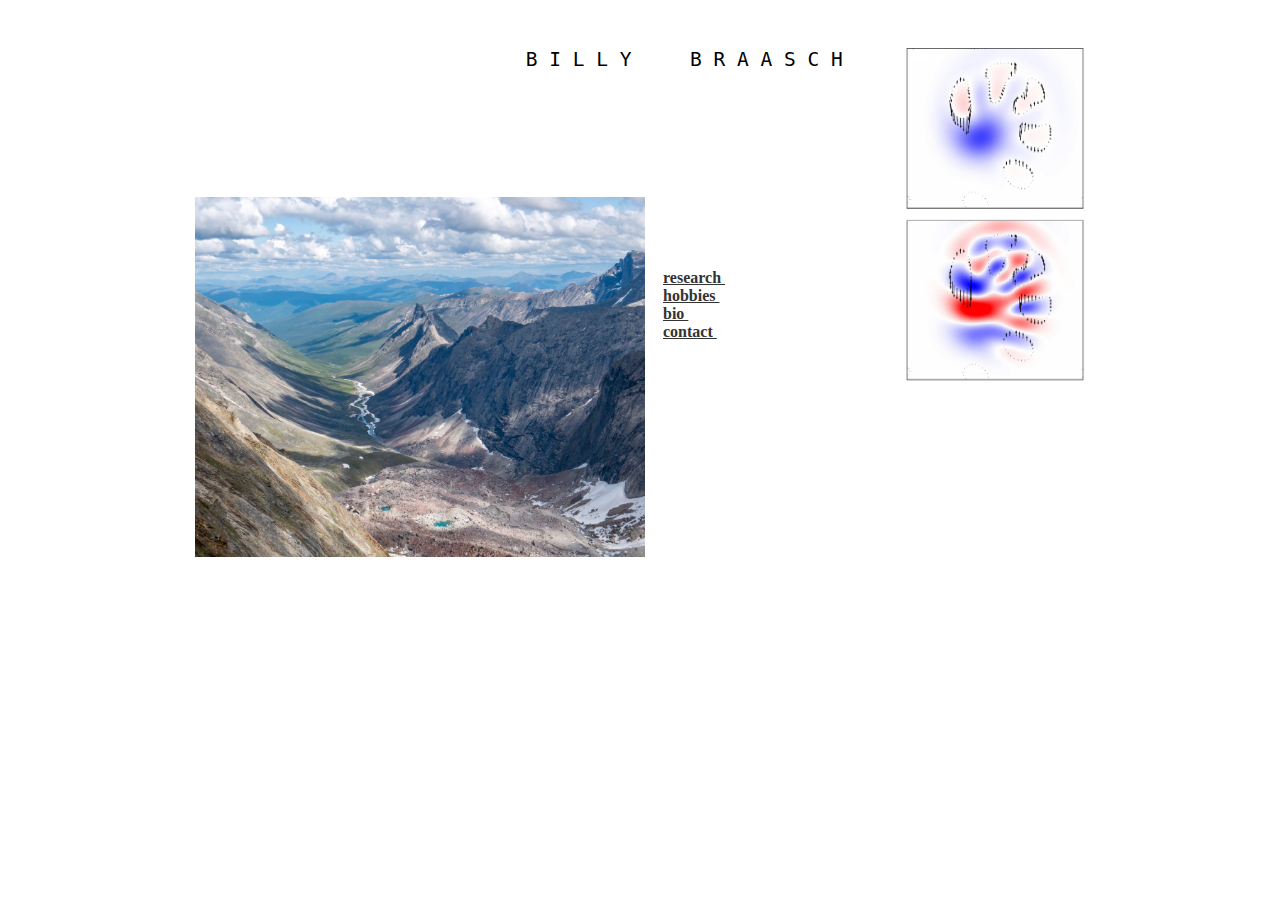
<file: index.html>
<html>
<head>
	<meta charset="utf-8"> 
	<title>Billy Braasch</title> 
	<meta name="description" content="personal website"> 
	<meta name="author" content="Billy Braasch">
	<!-- <link href="//fonts.googleapis.com/css?family=Raleway:400,300,600" rel="stylesheet" type="text/css">  -->
	<link rel="icon" type="image/png" href="favicon.png">
	<link rel="stylesheet" type="text/css" href="index.css">
</head>

<body>
	<div style="text-align: right; margin-right: 30px; margin-left: 30px;">
		<br>
		&nbsp;
		<big>
			<strong>
				<br>
			</strong>
		</big>
		<img style="width: 180px; height: 360px; color: clear; margin-left: 30px;" src="assets/images/wigner.jpg" align="right">
		<big style="font-size: 150%; font-family: monospace;">B I L L Y &nbsp; &nbsp; B R A A S C H &nbsp;</big>
		<big>
			&nbsp;<br>
		</big>
		<br>
		<!-- p h y s i c i s t &nbsp;<br><br> -->
		<br>
		<br>
		<br>
		<br>
		<br>
		<br>
		<div style="text-align: left;">
			<big><strong>
				<img style="width: 450px; height: 360px; margin-right: 18px;" src="assets/images/arrigetch.jpeg" align="left"> 
				<small style="font-family: Baskerville;">
					<br>
					<br>
					<br>
					<br>
					<a style="color: rgb(51, 51, 51); font-weight: bold;" href="research.html">research&nbsp;
					</a><br style="color: rgb(33, 33, 33);">

					<a style="color: rgb(51, 51, 51); font-weight: bold;" href="hobbies.html">hobbies&nbsp;
					</a><br style="color: rgb(33, 33, 33);">

					<a style="color: rgb(51, 51, 51); font-weight: bold;" href="bio.html">bio&nbsp;
					</a><br style="color: rgb(33, 33, 33);">

					<a style="color: rgb(51, 51, 51); font-weight: bold;" href="contact.html">contact&nbsp;
					</a><br style="color: rgb(33, 33, 33);">



</div>


<div style="text-align: right; margin-right: 30px; margin-left: 30px;"><br>
	&nbsp;<big><strong><br>
	</strong></big><br>
	<br>
	<br>
	<br>
	<div style="text-align: left;"><big><strong></strong></big><big><br>
	</big></div>


</div>





</body>
</html>
</file>
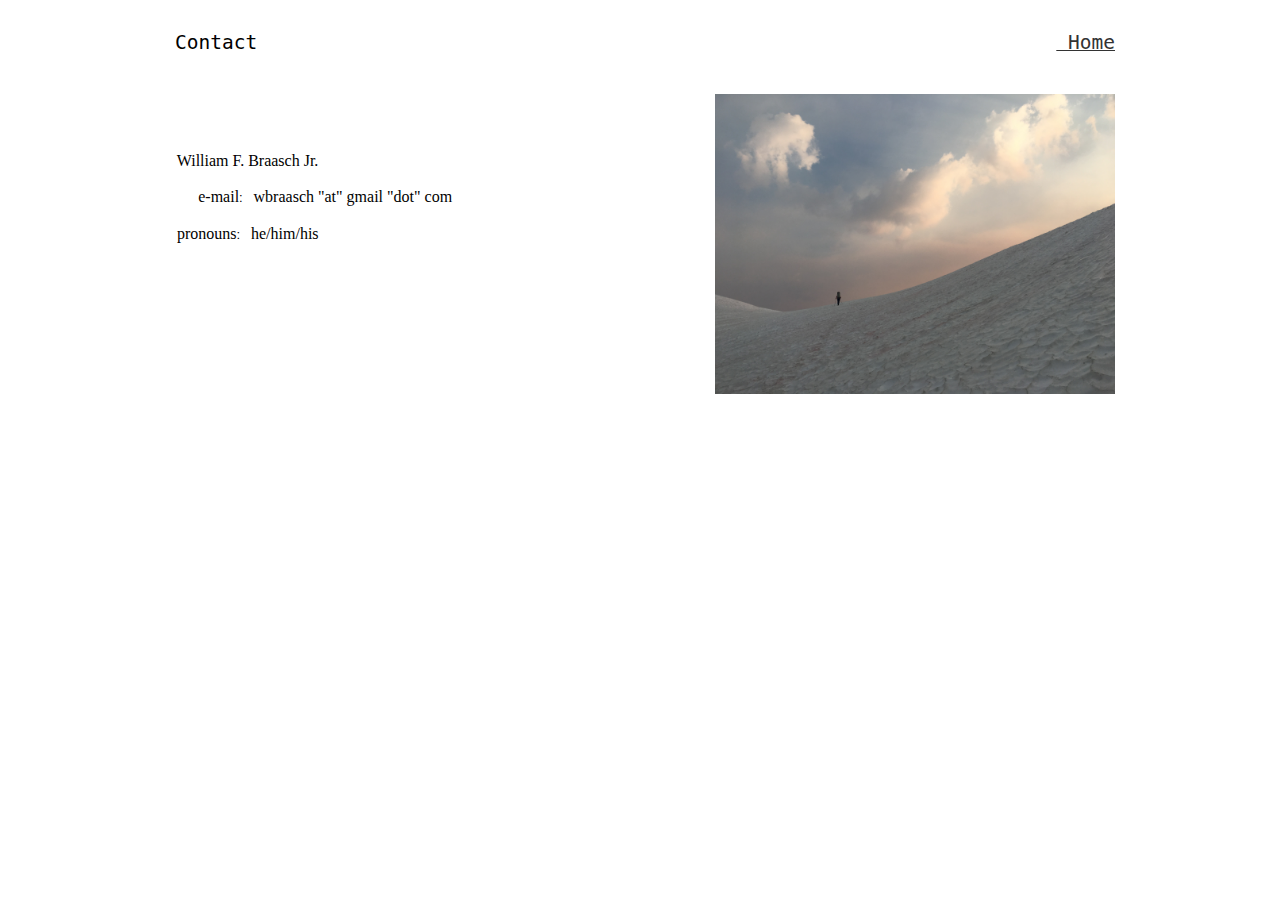
<file: contact.html>
<html>
<head>
	<meta charset="utf-8"> 
	<title>Contact</title> 
	<meta name="description" content="contact"> 
	<meta name="author" content="Billy Braasch">
	<!-- <link href="//fonts.googleapis.com/css?family=Raleway:400,300,600" rel="stylesheet" type="text/css">  -->
	<link rel="icon" type="image/png" href="favicon.png">
	<link rel="stylesheet" type="text/css" href="index.css">

</head>

<body>
	<header style="text-align: left; margin-left: 10px;">
		<br>
		Contact
		<span style="float:right;">
        	<a style="font-size: 100%; color: rgb(51, 51, 51);" href="index.html">&nbsp;Home
					</a>
    	</span>
	</header>

	<div style="text-align: left; margin-right: 0px; margin-left: 0px;">
		<br>
		&nbsp;
		<big>
			<strong>
				<br>
			</strong>
		</big>
		<img style="width: 400px; height: 300px; color: clear; margin-left: 30px;" src="assets/images/snowscape.jpg" align="right">
		<big>
			&nbsp;<br>
		</big>
		<br>


		<body><br>
			&nbsp;&nbsp; <span style="font-family: Baskerville;"></span>
			<span style="font-family: Baskerville;">William F. Braasch Jr. </span>
			<br>&nbsp;&nbsp;&nbsp;&nbsp;&nbsp;&nbsp;&nbsp;&nbsp;&nbsp;&nbsp;&nbsp;&nbsp;
			<!-- <font size="+2"><span style="font-family: Arial Unicode MS;">✉ </span></font><font size="-1"><span style="font-family: Arial;">:</span></font><span style="font-family: Baskerville;">&nbsp;&nbsp; 6127 Wilder Hall</span><br style="font-family: Baskerville;"><span style="font-family: Baskerville;">&nbsp;&nbsp;
				&nbsp; &nbsp;
			&nbsp;&nbsp;&nbsp;&nbsp;&nbsp; &nbsp;&nbsp; &nbsp;&nbsp;&nbsp;&nbsp;&nbsp;&nbsp; Hanover, NH 03755</span><br style="font-family: Baskerville;">&nbsp;&nbsp;&nbsp;&nbsp;&nbsp;
			&nbsp; &nbsp;
			&nbsp;&nbsp;&nbsp;&nbsp; &nbsp;&nbsp; &nbsp;&nbsp;&nbsp;&nbsp; <span style="font-family: Baskerville;">USA</span><br> -->

<!-- 			<br style="font-family: Baskerville Old Face;"><font style="font-family: Arial;" size="-1">　　&nbsp;&nbsp;&nbsp;&nbsp; &nbsp;&nbsp; </font><font style="font-family: AppleGothic;">☎</font><font style="font-family: Baskerville;"> :&nbsp;&nbsp; </font><font style="font-family: Baskerville;" size="+0">+1 <br>
			　　　&nbsp;&nbsp;&nbsp;&nbsp;&nbsp;    　 603 646 6527</font><br> -->
			<br>
			<font size="-1"><span style="font-family: Arial;">　&nbsp; 　</span></font><span style="font-family: Arial;"><span style="font-family: Baskerville;">e-mail</span></span><font size="-1"><span style="font-family: Arial;">:&nbsp;&nbsp; </span></font><font size="+0"><span style="font-family: Baskerville; color: black;">wbraasch "at" gmail "dot" com</span><br>
				&nbsp;<br>
			&nbsp;&nbsp;&nbsp;<span style="font-family: Arial;"><span style="font-family: Baskerville;">pronouns</span></span><font size="-1"><span style="font-family: Arial;">:&nbsp;&nbsp; </span></font><font size="+0"><span style="font-family: Baskerville; color: black;">he/him/his</span><br>
				&nbsp;<br>
				&nbsp;&nbsp;&nbsp;&nbsp;&nbsp;&nbsp;&nbsp;&nbsp;&nbsp;&nbsp;&nbsp;&nbsp;&nbsp;&nbsp;&nbsp;&nbsp;&nbsp;&nbsp;&nbsp;&nbsp; 
				<br>
			</font>

		</div>
		&nbsp;
		</html>
</file>
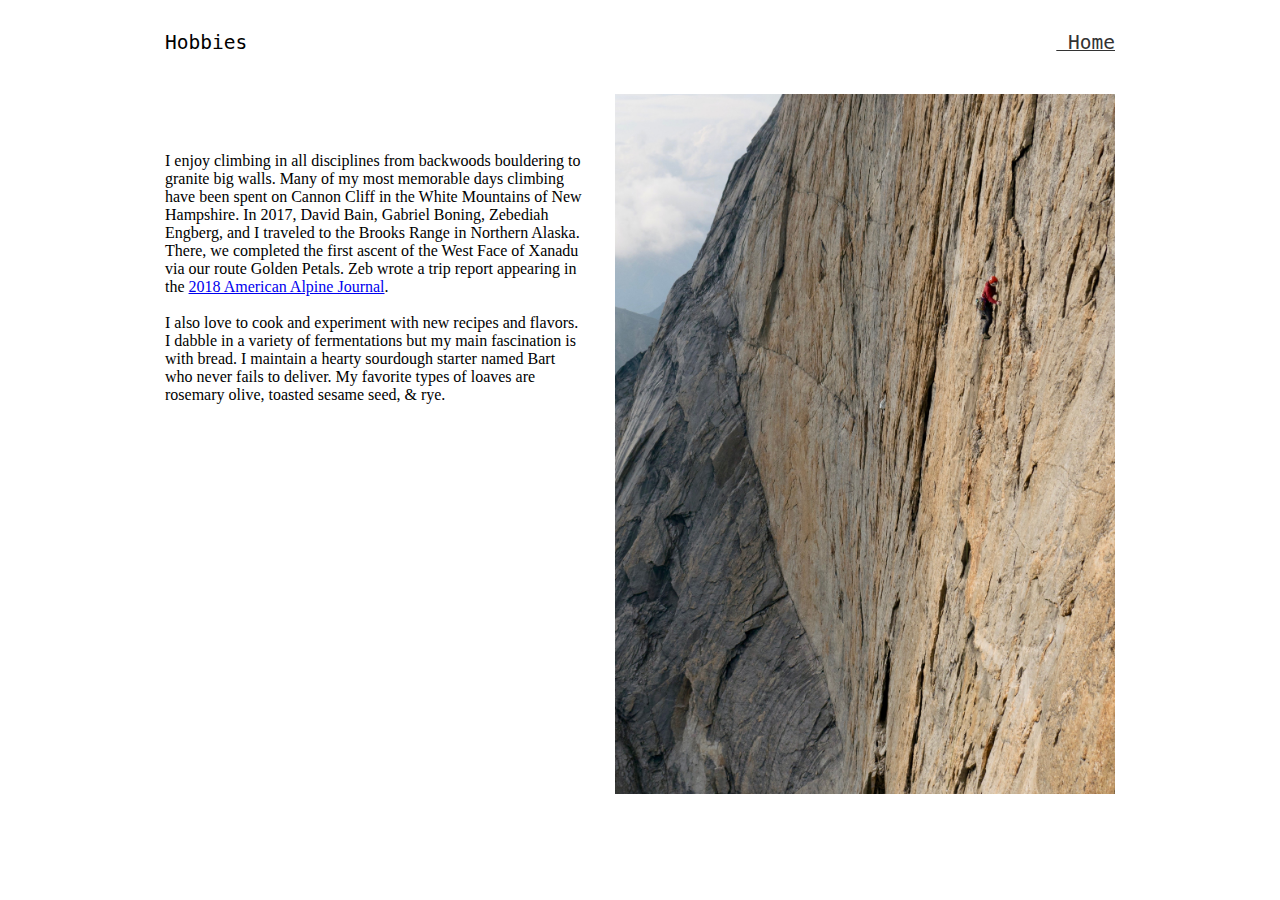
<file: hobbies.html>
<html>
<head>
	<meta charset="utf-8"> 
	<title>Journeys</title> 
	<meta name="description" content="journeys">
	<meta name="author" content="Billy Braasch">
	<!-- <link href="//fonts.googleapis.com/css?family=Raleway:400,300,600" rel="stylesheet" type="text/css">  -->
	<link rel="icon" type="image/png" href="favicon.png">
	<link rel="stylesheet" type="text/css" href="index.css">

</head>

<body>
	<header style="text-align: left;">
		<br>
		Hobbies
		<span style="float:right;">
        	<a style="font-size: 100%; color: rgb(51, 51, 51);" href="index.html">&nbsp;Home
					</a>
    	</span>
	</header>

	<div style="text-align: left; margin-right: 0px; margin-left: 0px;">
		<br>
		&nbsp;
		<big>
			<strong>
				<br>
			</strong>
		</big>
		<img style="width: 500px; height: 700px; color: clear; margin-left: 30px; margin-bottom: 30px;" src="assets/images/golden_petals.jpeg" align="right">
		<big>
			&nbsp;<br>
		</big>
		<br>


		<span style="font-family: Baskerville;">&nbsp;<br>
			I enjoy climbing in all disciplines from backwoods bouldering to granite big walls. Many of my most memorable days climbing have been spent on Cannon Cliff in the White Mountains of New Hampshire. In 2017, David Bain, Gabriel Boning, Zebediah Engberg, and I traveled to the Brooks Range in Northern Alaska. There, we completed the first ascent of the West Face of Xanadu via our route Golden Petals. Zeb wrote a trip report appearing in the <a href="http://publications.americanalpineclub.org/articles/13201214761/Golden-Petals-The-First-Ascent-of-Xanadus-West-Face">2018 American Alpine Journal</a>. 
			<br>
			<br>
			I also love to cook and experiment with new recipes and flavors. I dabble in a variety of fermentations but my main fascination is with bread. I maintain a hearty sourdough starter named Bart who never fails to deliver. My favorite types of loaves are rosemary olive, toasted sesame seed, & rye. 
			<br>
			<br>

</body>
</html>
</file>
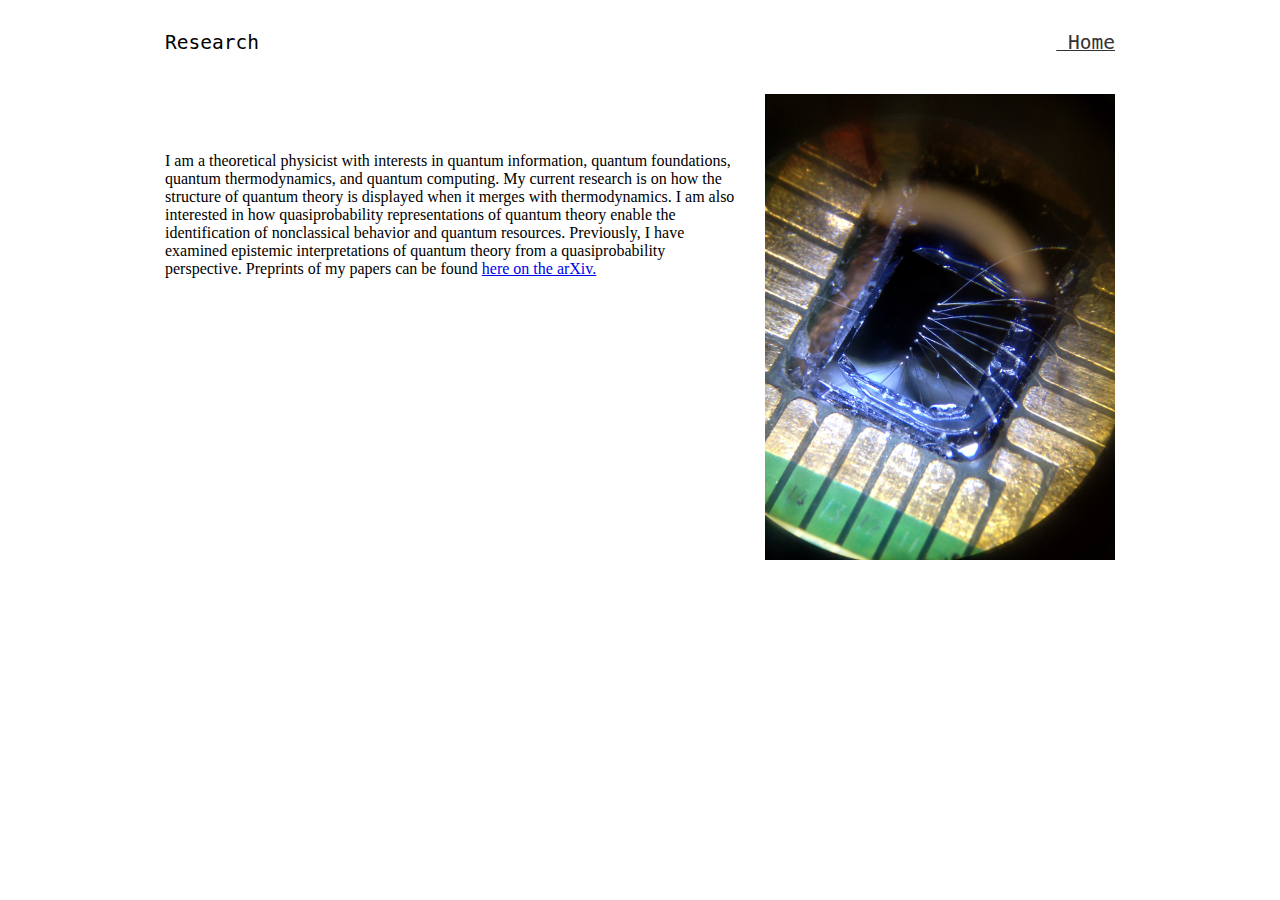
<file: research.html>
<html>
<head>
	<meta charset="utf-8"> 
	<title>Research</title> 
	<meta name="description" content="research"> 
	<meta name="author" content="Billy Braasch">
	<!-- <link href="//fonts.googleapis.com/css?family=Raleway:400,300,600" rel="stylesheet" type="text/css">  -->
	<link rel="icon" type="image/png" href="favicon.png">
	<link rel="stylesheet" type="text/css" href="index.css">

</head>

<body>
	<header style="text-align: left;">
		<br>
		Research
		<span style="float:right;">
        	<a style="font-size: 100%; color: rgb(51, 51, 51);" href="index.html">&nbsp;Home
					</a>
    	</span>
	</header>

	<div style="text-align: left; margin-right: 0px; margin-left: 0px;">
		<br>
		&nbsp;
		<big>
			<strong>
				<br>
			</strong>
		</big>
		<img style="width: 350px; height: 466px; color: clear; margin-left: 30px; margin-bottom: 30px;" src="assets/images/wire_bond.jpg" align="right">
		<big>
			&nbsp;<br>
		</big>
		<br>


		<span style="font-family: Baskerville;">&nbsp;<br>
			I am a theoretical physicist with interests in quantum information, quantum foundations, quantum thermodynamics, and quantum computing. My current research is on how the structure of quantum theory is displayed when it merges with thermodynamics. I am also interested in how quasiprobability representations of quantum theory enable the identification of nonclassical behavior and quantum resources. Previously, I have examined epistemic interpretations of quantum theory from a quasiprobability perspective. Preprints of my papers can be found <a href="https://arxiv.org/search/?searchtype=author&query=Braasch%2C+W+F">here on the arXiv.</a>  
			<br>

<!-- =======
			I am a theoretical physicist with interests in quantum information, quantum foundations, and quantum computing. My research focus is on distinguishing between systems behaving classically and those behaving quantum mechanically. The boundary between the classical and quantum worlds has been of intrinsic interest since the advent of quantum theory as highlighted in Schr&ouml;dinger’s famous feline gedanken experiment. However, making this distinction precise has taken on new significance in the effort to realize technologies leveraging quantum mechanical principles to outperform classical competitors. My approach to this research problem is centered around phase-space formulations of quantum mechanics. 
			<br>
>>>>>>> d07f1f48b7532e46f479b0a1afd69aa7f4f21ac8
			<br>
			<br> -->
			<!-- <br>
			<br>
			<strong>Publications</strong><br>
			<br>
			W. F. Braasch Jr. and W. K. Wootters <br>
			"A quantum prediction as a collection of epistemically restricted classical predictions." <br>
			Preprint, 2021. <a href="https://arxiv.org/abs/2107.02728">https://arxiv.org/abs/2107.02728</a>
			<br>
			<br>
			B. L. Brock, J. Li, S. Kanhirathingal, B. Thyagarajan, W. F. Braasch Jr., M. P. Blencowe, and A. J. Rimberg<br>
			"A nonlinear charge- and flux-tunable cavity derived from an embedded Cooper-pair transistor."<br>
			Physical Review Applied. 2020. 15 (044009)<br> 
			<a href="https://journals.aps.org/prapplied/abstract/10.1103/PhysRevApplied.15.044009">https://journals.aps.org/prapplied/abstract/10.1103/PhysRevApplied.15.044009</a>
			<br>
			<br>
			W. F. Braasch Jr. and W. K. Wootters <br>
			"Transition probabilities and transition rates in discrete phase space."<br>
			Physical Review A. 2020. 102 (12)<br>
			<a href="https://doi.org/10.1103/PhysRevA.102.052204">https://doi.org/10.1103/PhysRevA.100.012124</a>
			<br>
			<br>
<<<<<<< HEAD
			B. L. Brock, J. Li, S. Kanhirathingal, B. Thyagarajan, W. F. Braasch Jr., M. P. Blencowe, and A. J. Rimberg<br>
			"A nonlinear charge and flux tunable cavity derived from an embedded Cooper pair transistor."<br>
			Preprint, 2020. URL: <a href="https://arxiv.org/abs/2011.06298">https://arxiv.org/abs/2011.06298</a> -->
<!-- =======
			W. F. Braasch Jr., O. D. Friedman, A. J. Rimberg, and M. P. Blencowe <br>
			"Wigner current for open quantum systems."<br>
			Physical Review A. 2019. 100 (1)<br>
			<a href="https://doi.org/10.1103/PhysRevA.100.012124">https://doi.org/10.1103/PhysRevA.100.012124</a>	
>>>>>>> d07f1f48b7532e46f479b0a1afd69aa7f4f21ac8 -->
			<big>
				<strong>
					<br>
				</strong>
			</big>
			<big>
				&nbsp;<br>
			</big>
			<br>
		</span>
	</div>
	&nbsp;

</body>
</html>
</file>
<file: index.css>
body {
    font-family: Baskerville; 
    width: 950px; 
    margin-right: auto; 
    margin-left: auto;
}

header {
    text-align: center;
    font-size: 150%;
    font-family: monospace;
}
</file>
